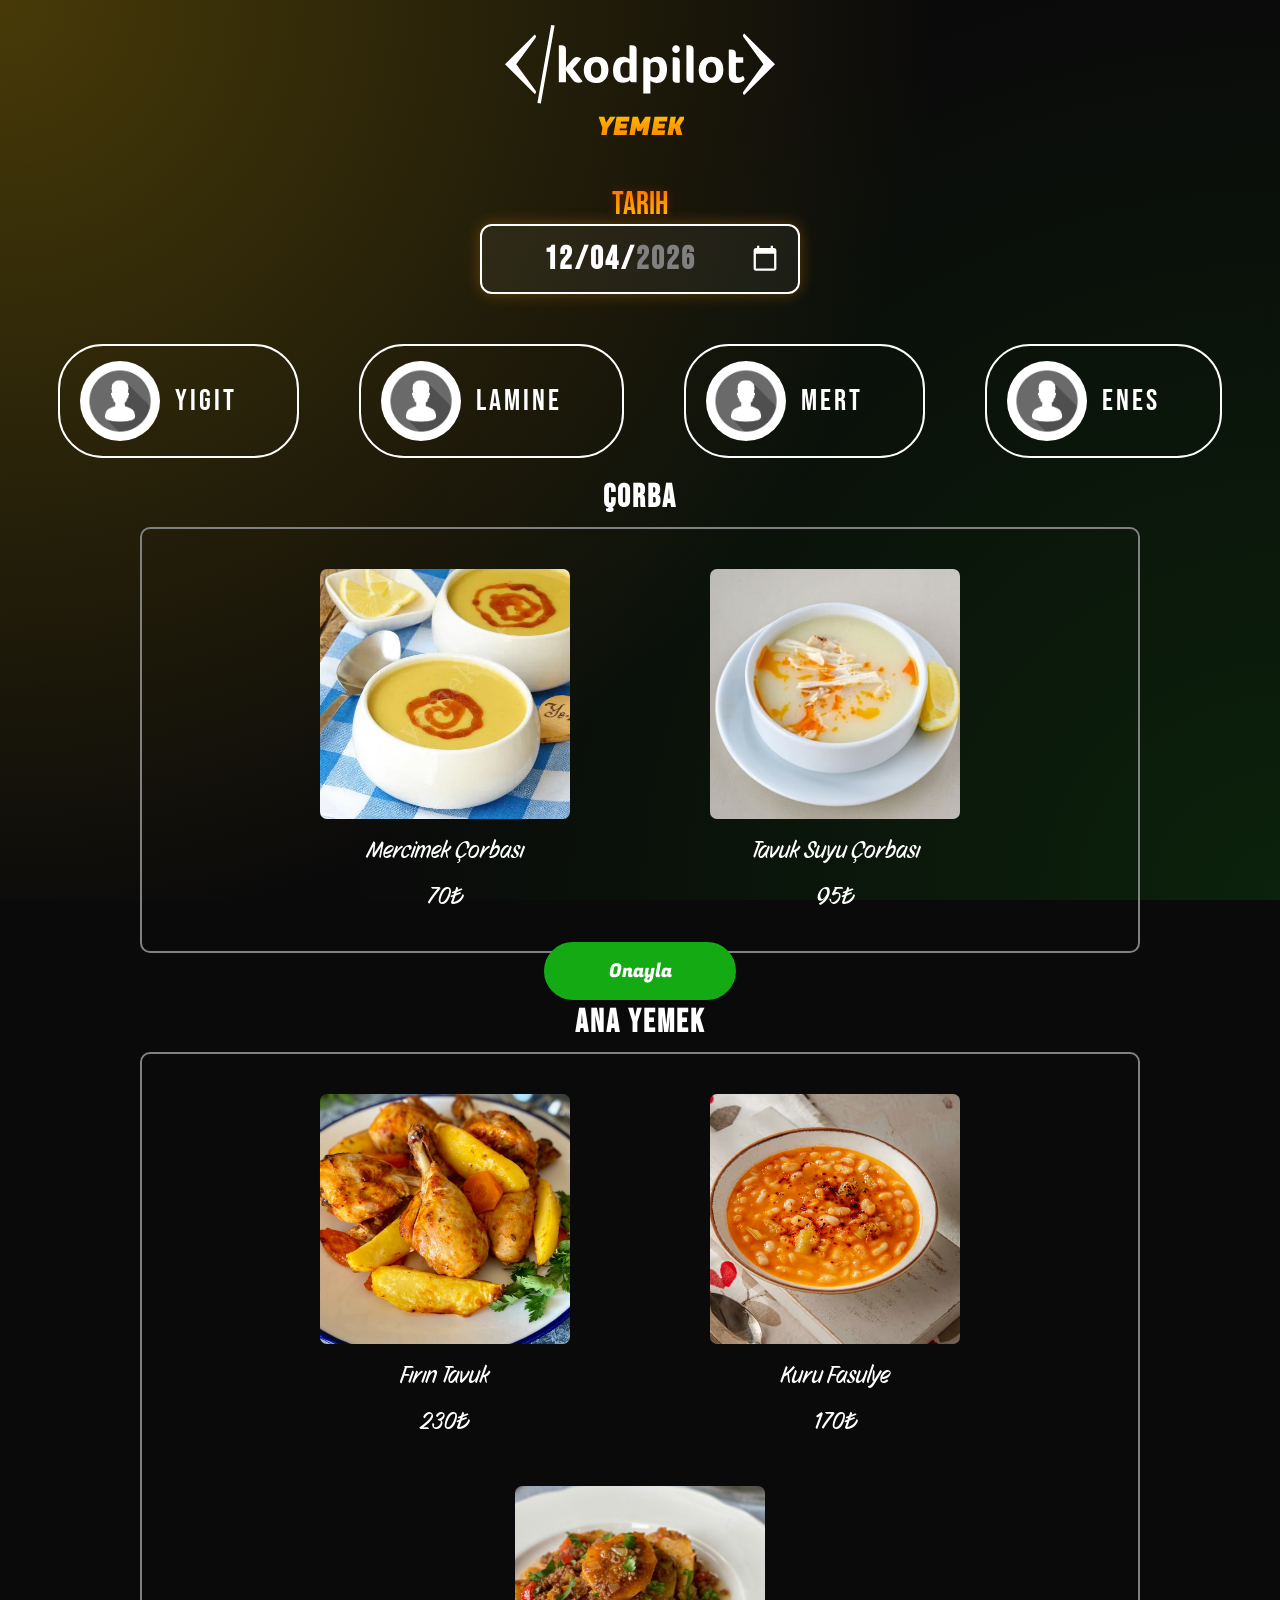
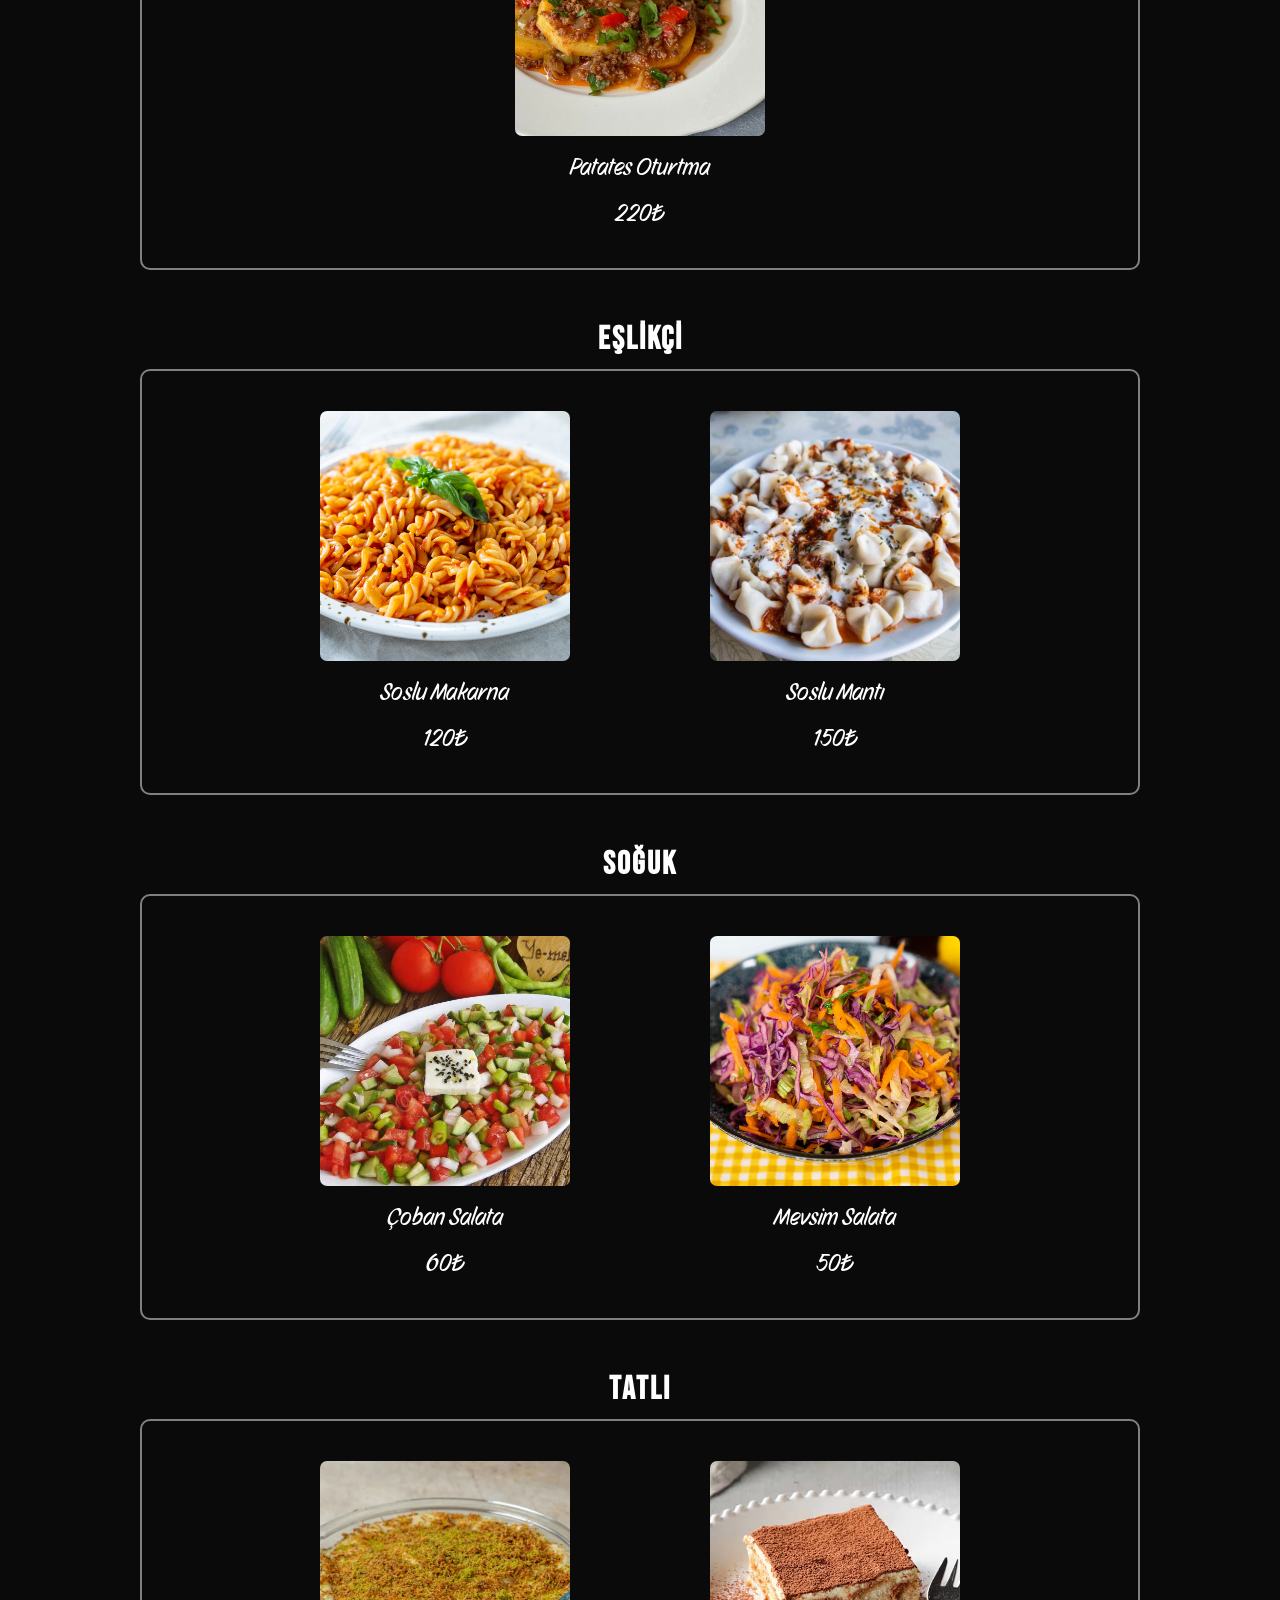
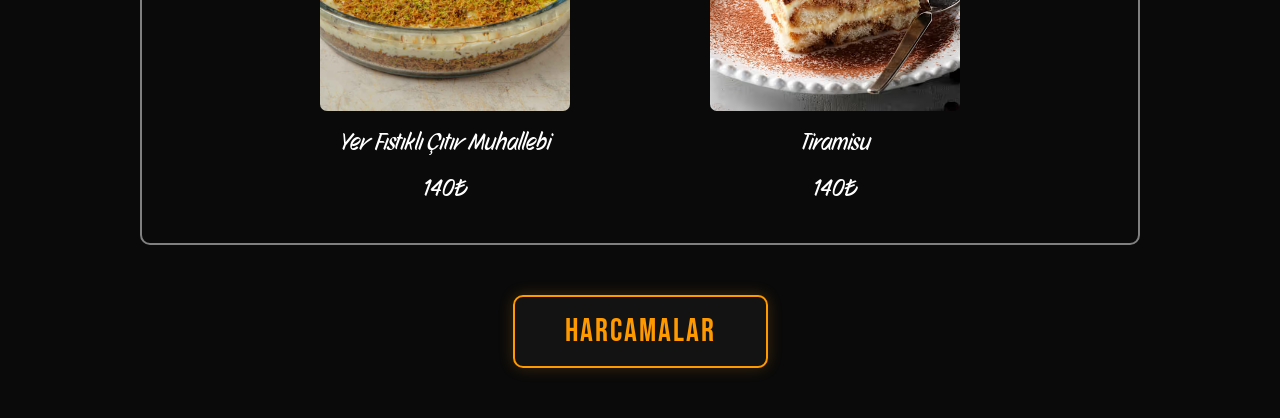
<file: index.html>
<!DOCTYPE html>
<html lang="en">
<head>
    <meta charset="UTF-8">
    <meta name="viewport" content="width=device-width, initial-scale=1.0">
    <title></kodpilot> Yemek</title>
    <link rel="stylesheet" href="style.css">
    <script type="module" src="newapp.js"></script>
    <link rel="icon" type="image/png" href="assets/favicon.png">
</head>
<body>
    <div class="logo-container">
    <img src="assets/svgexport-1.svg" alt="Kodpilot Logo" class="main-logo">
    <span class="logo-subtitle">YEMEK</span>
    </div>

    <div class="tarih">
      <label for="start"></label>
      <p>Tarih</p>
      <input type="date" id="tarih" min="2026-01-01" >


    </div>

    <div class="profile">
      <div class="yigit">
        <img src="assets/avatar.jpg" alt="Avatar">
        <p>Yigit</p>
      </div>
      <div class="Lamine">
        <img src="assets/avatar.jpg" alt="Avatar">
        <p>Lamine</p>
      </div>
      <div class="Mert">
        <img src="assets/avatar.jpg" alt="Avatar">
        <p>Mert</p>
      </div>
      <div class="Enes">
        <img src="assets/avatar.jpg" alt="Avatar">
        <p>Enes</p>
      </div>
      
    </div>

    <div class="container" id="dinamik-menu-alani">
    <p class="secim-mesaji">Günün menüsünü görmek için lütfen yukarıdan bir tarih seçin.</p>
</div>

<div class="alt-navigasyon">
    <a href="history.html" class="harcamalar-btn">HARCAMALAR</a>
    </div>
     
    <button class="onayla">Onayla</button>

</body>
</html>
</file>
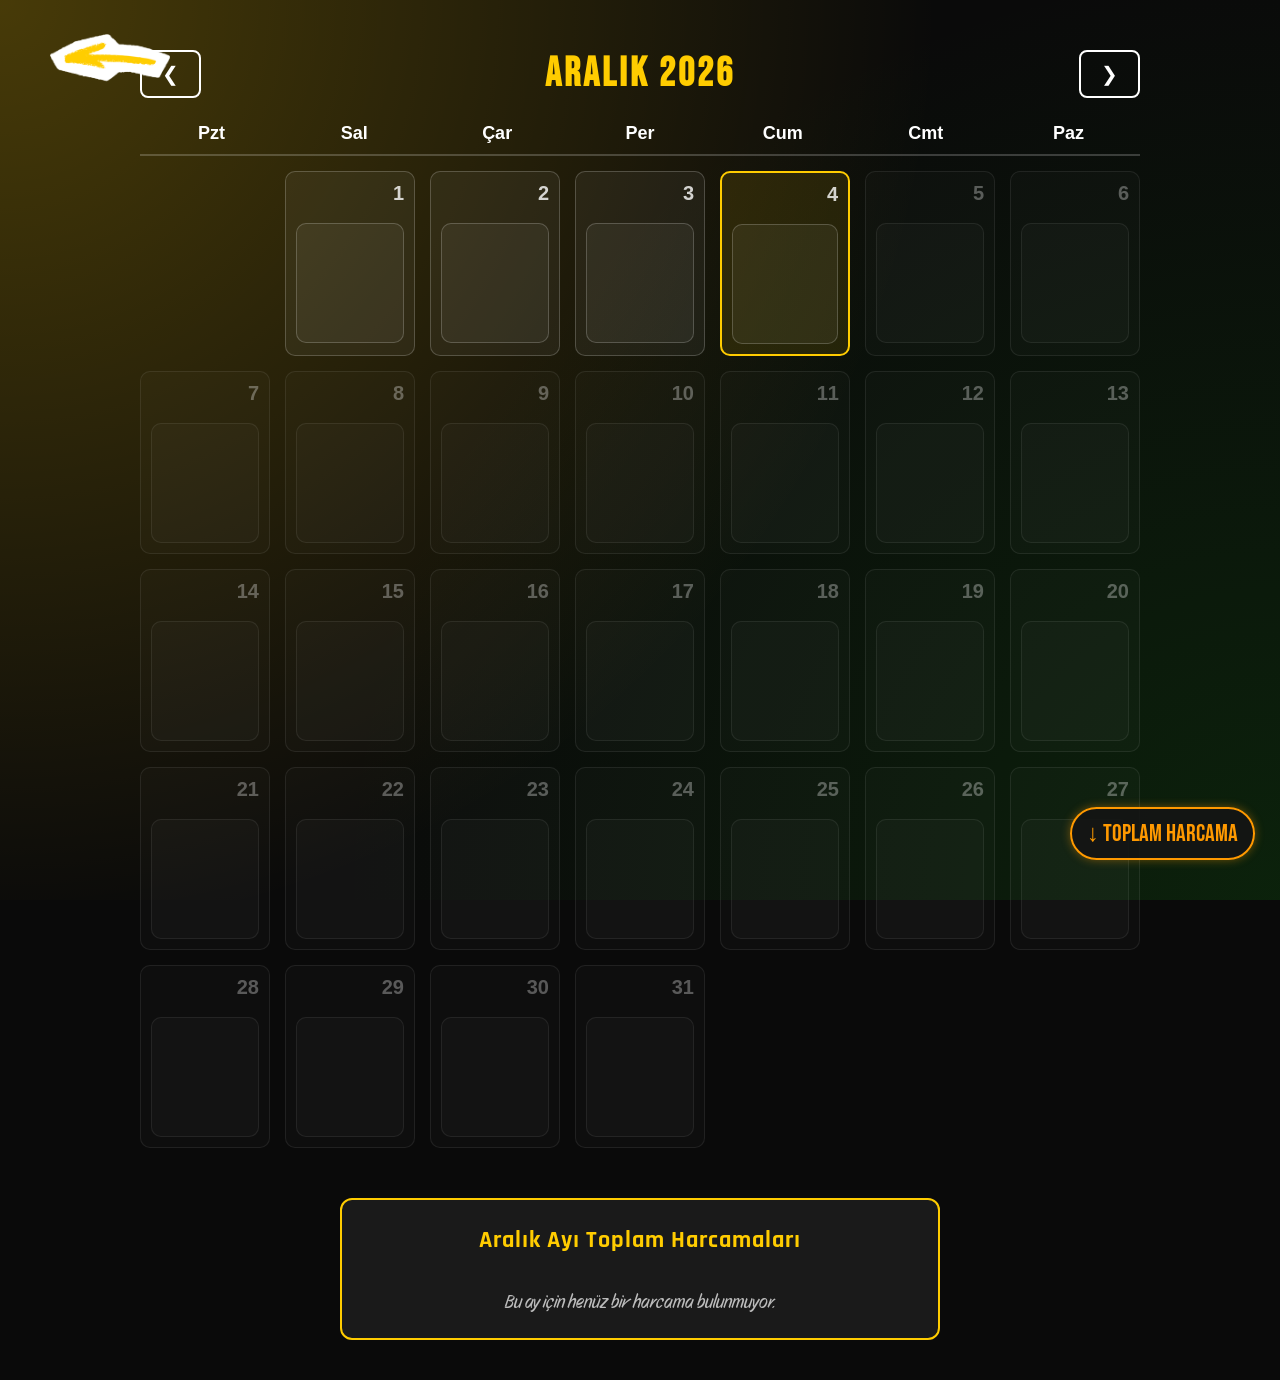
<file: history.html>
<!DOCTYPE html>
<html lang="en">
<head>
    <meta charset="UTF-8">
    <meta name="viewport" content="width=device-width, initial-scale=1.0">
    <title></kodpilot> Sepet</title>
    <link rel="stylesheet" href="style.css">
    <link rel="icon" type="image/png" href="assets/favicon.png">
    <script type="module" src="newapp.js" defer ></script>
</head>
<body>
    <div class="geridon">
        <div class="geridon__logo">
            <a href="index.html">
                <img src="assets/arrow.png" alt="Geri Dön Logo">
            </a>
        </div>
    </div>

    <div class="ozel-takvim-kapsayici">
        <div class="takvim-ust-bilgi">
            <button id="onceki-ay">&#10094;</button> 
            <h2 id="ay-yil-baslik">Aylık Planlayıcı</h2>
            <button id="sonraki-ay">&#10095;</button> 
        </div>
        

        <div class="takvim-gun-isimleri">
            <div>Pzt</div><div>Sal</div><div>Çar</div><div>Per</div><div>Cum</div><div>Cmt</div><div>Paz</div>
        </div>

        <div class="takvim-izgara" id="takvim-gunleri"></div>
    </div>

    <a href="#profilToplamAlani" class="asagi-kaydir-btn">↓ TOPLAM HARCAMA</a>

    <div class="profilToplam" id="profilToplamAlani">
    </div>

    <div class="modal-arkaplan" id="gunModali">
        <div class="modal-pencere">
            <button class="modal-kapat" id="modalKapatBtn">&times;</button>
            <h3 id="modal-baslik" class="modal-baslik">Sipariş Detayı</h3>
            <div class="modal-icerik">
            </div>
        </div>
    </div>
</body>
</html>
</file>
<file: style.css>
@import url('https://fonts.googleapis.com/css2?family=Fugaz+One&family=Oswald:wght@200..700&display=swap');
@import url('https://fonts.googleapis.com/css2?family=Bebas+Neue&family=Fugaz+One&family=Oswald:wght@200..700&display=swap');
@import url('https://fonts.googleapis.com/css2?family=Bebas+Neue&family=Fugaz+One&family=Oswald:wght@200..700&family=Rajdhani:wght@300;400;500;600;700&display=swap');
@import url('https://fonts.googleapis.com/css2?family=Bebas+Neue&family=Fugaz+One&family=Iosevka+Charon+Mono:ital,wght@0,300;0,400;0,500;0,700;1,300;1,400;1,500;1,700&family=Oswald:wght@200..700&family=Rajdhani:wght@300;400;500;600;700&family=Story+Script&display=swap');
* {
    margin: 0;
    padding: 0;
    box-sizing: border-box;
}

body {
    background-color: #0a0a0a; /* Zifiri siyah yerine ışığın tutunabileceği çok çok koyu bir gri/siyah */
    background-image: 
        radial-gradient(circle at 0% 0%, rgba(255, 204, 0, 0.25) 0%, transparent 60%),
        radial-gradient(circle at 100% 100%, rgba(20, 170, 20, 0.15) 0%, transparent 60%);
    background-attachment: fixed;
}

/* .hp__title {
    text-align: center;
    color : white;
    padding-top: 1em;
    font-family: 'Fugaz One', sans-serif;
    font-size: 4em;
    background: linear-gradient(to left, #ff3300, #ff9900, #ffcc00);
    background-clip: text;
    -webkit-background-clip: text;
    -webkit-text-fill-color: transparent;
}
.hp__title2 {
    text-align: center;
    color : white;
    padding-top: 0.5em;
    font-family: 'Fugaz One', sans-serif;
    font-size: 4em;
    background: linear-gradient(to right, #ff3300, #ff9900, #ffcc00);
    background-clip: text;
    -webkit-background-clip: text;
    -webkit-text-fill-color: transparent;
} */

/* 1. Yeni Kapsayıcı Div (Başlık ve Listeyi Ortalar) */
.kategori-bolumu {
    display: flex;
    flex-direction: column;
    align-items: center; /* H2 başlığı ve listeyi tam ortaya sabitler */
    width: 100%;
}

/* 2. Başlığın Temizlenmiş Hali */
.kategori-bolumu h2 {
    color: white;
    font-family: 'Bebas Neue', sans-serif;
    font-size: 32px;
    letter-spacing: 2px;
    margin: 10px; /* Listeyle arasına düzgün bir boşluk */
    /* Eski amele "padding-left: 2em" falan hep çöpe gitti */
}

/* 3. Eski Grid'i Flex Yaptık */
.list {
    display: flex;
    flex-direction: row;     /* YEMEKLERİ YAN YANA DİZER */
    flex-wrap: wrap;         /* Satıra sığmazsa alt satıra geçirir */
    justify-content: center; 
    gap: 30px;               /* Kartlar arası boşluk */
    width: 90%;
    max-width: 1000px;
    padding: 30px;           
    border: 2px solid grey;
    border-radius: 10px;
}

#dinamik-menu-alani {
    display: flex;
    flex-direction: column; /* İçindeki tüm kategorileri alt alta diz */
    gap: 40px;              /* Kategorilerin ARASINA kusursuz boşluk at */
}

/* 1. Tüm Logoyu Ortala */
.logo-container {
    display: flex;
    flex-direction: column; 
    align-items: center;    
    justify-content: center; 
    margin-top: 20px;       
    margin-bottom: 20px;    
}

/* 2. Logonun Kendisini Ayarla */
.main-logo {
    height: 80px;           
    width: auto;            
    margin: 5px;     
}

/* 3. Ufak "yemek" Yazısının Stili */
.logo-subtitle {
    font-family: 'Fugaz One', sans-serif;
    color: white;
    background: linear-gradient(to top, #ff8800, #ff9900, #ffcc00);
    background-clip: text;
    -webkit-background-clip: text;
    -webkit-text-fill-color: transparent;
    font-size: 24px;        
    font-weight: bold;      
    letter-spacing: 1px; 
}


.list > div {
  padding: 10px;
  border-radius: 10px;
  display: flex;
  flex-direction: column;  /* Kartın içindeki resim ve yazıyı alt alta dizer */
    align-items: center;     /* Kartın içindekileri tam ortaya hizalar */
    width: 360px;
    text-align: center;
  transition: transform 0.3s ease, border-color 0.3s ease, box-shadow 0.3s ease;
  position: relative;
  opacity: 0;
  animation: asagidanSüzül 0.6s cubic-bezier(0.2, 0.8, 0.2, 1) forwards;
  gap: 15px;
}

 img{
    width: 60%;
    aspect-ratio: 1/1.container;
    object-fit: cover;
    border-radius: 7px;
}


.list img:hover{
    transition: 0.3s ease;
    transform: scale(1.1);
    cursor: pointer;
}
.list img {
    width: 250px; 
    aspect-ratio: 1/1;
    object-fit: cover;
    border-radius: 7px;
    transition: 0.3s ease;
    display: block; 
}

.list > div.secili-yemek {
  border: 3px solid #ffcc00;
  box-shadow: 0 0 15px rgba(255, 204, 0, 0.6);
}

.list > div.secili-yemek img {
  filter: blur(2px) brightness(0.5);
}

.list > div.secili-yemek::after {
  content: "✔";
  position: absolute;
  top: 50%;
  left: 50%;
  transform: translate(-50%, -50%);
  color: #00ff7f;
  font-size: 40px;
  text-shadow: 0 0 10px rgba(0, 0, 0, 0.8);
  pointer-events: none;
}

.list p{
    color:white;
    font-family: Story Script;
    font-size: x-large;
}

.profile {
  display: flex;
  flex-wrap: wrap; 
  justify-content: center;
  gap: 40px;
}

.profile img{
    width: 80px;
    height: 80px;
    border-radius: 50%;
    filter: grayscale(1);
    transition: filter 0.3s ease;
}

.profile div {
  display: flex;
  align-items:center;       
  gap: 15px;
  margin: 10px;
  border: 2px solid rgb(255, 255, 255);  
  border-radius: 45px;
  padding: 15px  60px 15px 20px;
}

.profile div.secili img {
    filter: grayscale(0);
}

.profile div:hover{
    transition:0.3s ease;
    transform: scale(1.1);
    cursor: pointer;
}

.profile p{
    color: white;
    font-size: 30px;
    font-family: Bebas Neue;
    letter-spacing: 3px;
    margin: 0;
}

.profile div.secili {
  border-color: #ffcc00; 
  background-color: rgba(255, 255, 255, 0.1); 
  transform: scale(1.05);
}

.tarih {
    display: flex;
    flex-direction: column;
    align-items: center;
    justify-content: center;
    margin: 40px auto;
    width: 100%;
}

.tarih p{
    font-family: 'Bebas Neue', sans-serif;
    font-size: xx-large;
    background: linear-gradient( #ff6a00, #ff9900, #ffcc00);
    background-clip: text;
    -webkit-background-clip: text;
    -webkit-text-fill-color: transparent;
    filter: drop-shadow(0 0 5px rgba(255, 51, 0, 0.3));
}

.tarih input[type="date"] {
    font-size: 32px; 
    font-weight: bold; /* Yazı ağırlığı artırıldı */
    font-family: 'Bebas Neue', 'Rajdhani', sans-serif;
    padding: 10px 20px;
    width: 320px;
    height: 70px; /* Büyüyen fontu ortalamak için kutu yüksekliği hafif artırıldı */
    background-color: rgba(20, 20, 20, 0.9);
    color: #ffffff;
    border: 2px solid #ff9900;
    border-radius: 12px;
    text-align: center;
    cursor: pointer;
    box-shadow: 0 0 15px rgba(255, 153, 0, 0.3);
}

/* WebKit tabanlı tarayıcılar için iç metin (Shadow DOM) müdahalesi */
.tarih input[type="date"]::-webkit-datetime-edit {
    padding: 5px;
    font-size: 32px;
    line-height: normal;
}

#tarih {
  background-color: rgba(255, 255, 255, 0.05);
  color: white;
  font-family: 'Bebas Neue', sans-serif;
  font-size: 22px;
  letter-spacing: 2px;
  padding: 12px 20px;
  border: 2px solid white;
  border-radius: 12px;
  outline: none;
  cursor: pointer;
  transition: all 0.3s ease;
}

#tarih:hover, #tarih:focus {
  border-color: #ffcc00;
  background-color: rgba(255, 255, 255, 0.15);
  transform: scale(1.02);
}

#tarih::-webkit-calendar-picker-indicator {
  filter: invert(1);
  cursor: pointer;
  transform: scale(1.3);
  margin-left: 15px;
}


.logo {
  position: absolute;
  top: 5em;
  right: 4em;
  z-index: 1000;
  filter: invert(1);
}

.logo img {
  width: 80px;
  height: auto;
  transition: transform 0.3s ease;
}

.logo:hover img {
  transform: scale(1.1);
}

.onayla{
    border: 4px solid rgb(20, 170, 20);
    background-color: rgb(20, 170, 20);
    border-radius: 30px;
    position: fixed;
    left: 50%;
    width: 10em;
    z-index: 9999;
    transform: translateX(-50%);
    height: 3em;
    bottom: -100px;
    transition: bottom 0.4s ease;
    color: white;
    font-family: 'Fugaz One', sans-serif;
    font-size: larger;
    cursor: pointer;
    outline: none; /* Butona tıklayınca tarayıcının attığı çirkin mavi çerçeveyi engeller */
}

.onayla.active {
    bottom: 20px;
}

.onayla:hover{
    cursor: pointer;
}

                           /* TAKVİM ZIMBIRTI SAYFA ŞEYİ */               




.ozel-takvim-kapsayici {
  width: 90%;
  max-width: 1000px;
  margin: 50px auto; 
  font-family: sans-serif;
  color: white;
}

.takvim-ust-bilgi {
  display: flex;
  justify-content: space-between;
  align-items: center;
  margin-bottom: 25px;
}

.takvim-ust-bilgi h2 {
  font-family: 'Bebas Neue', sans-serif;
  font-size: 40px;
  letter-spacing: 3px;
  margin: 0;
  color: #ffcc00;
}

.takvim-ust-bilgi button {
  background-color: transparent;
  color: white;
  border: 2px solid white;
  border-radius: 8px;
  padding: 10px 20px;
  font-size: 20px;
  cursor: pointer;
  transition: all 0.3s ease;
}

.takvim-ust-bilgi button:hover {
  background-color: rgba(255, 255, 255, 0.1);
  border-color: #ffcc00;
  color: #ffcc00;
  transform: scale(1.1);
}

.takvim-gun-isimleri {
  display: grid;
  grid-template-columns: repeat(7, 1fr);
  text-align: center;
  font-size: 18px;
  font-weight: bold;
  margin-bottom: 15px;
  padding-bottom: 10px;
  border-bottom: 2px solid rgba(255, 255, 255, 0.2);
}

.takvim-izgara {
  display: grid;
  grid-template-columns: repeat(7, 1fr);
  gap: 15px;
}

.takvim-izgara div {
  background-color: rgba(255, 255, 255, 0.05);
  border: 1px solid rgba(255, 255, 255, 0.2);
  border-radius: 10px;
  min-height: 120px; 
  padding: 10px;
  display: flex;
  flex-direction: column;
  transition: all 0.3s ease;
  cursor: pointer;
}

.takvim-izgara div:not(.bos-kutu):hover {
  border-color: #ffcc00;
  background-color: rgba(255, 255, 255, 0.15);
  transform: scale(1.03);
}

.takvim-izgara .gun-numarasi {
  align-self: flex-end; 
  font-size: 20px;
  font-weight: bold;
  color: rgba(255, 255, 255, 0.8);
  margin-bottom: 10px;
}

.takvim-izgara .bugun {
  border: 2px solid #ffcc00;
  background-color: rgba(255, 204, 0, 0.1);
}

.takvim-izgara .bos-kutu {
  background-color: transparent;
  border: none;
  cursor: default;
}


                             /* TAKVİM MODAL */

.modal-arkaplan {
  position: fixed;
  top: 0;
  left: 0;
  width: 100%;
  height: 100%;
  background-color: rgba(0, 0, 0, 0.8);
  display: flex;
  justify-content: center;
  align-items: center;
  z-index: 99999;
  opacity: 0;
  visibility: hidden;
  transition: all 0.3s ease;
}

.modal-arkaplan.acik {
  opacity: 1;
  visibility: visible;
}

.modal-pencere {
  background-color: #1a1a1a;
  border: 2px solid #ffcc00;
  border-radius: 15px;
  width: 90%;
  max-width: 500px;
  padding: 30px;
  position: relative;
  color: white;
  transform: scale(0.7);
  transition: transform 0.3s ease;
  display: flex;
  max-height: 80vh;
  flex-direction: column;
}

.modal-arkaplan.acik .modal-pencere {
  transform: scale(1);
}

.modal-baslik {
  font-family: 'Bebas Neue', sans-serif;
  color: #ffcc00;
  font-size: 32px;
  margin-top: 0;
  letter-spacing: 2px;
}
.modal-kapat {
  position: absolute;
  top: 15px;
  right: 20px;
  background: transparent;
  border: none;
  color: white;
  font-size: 30px;
  cursor: pointer;
  transition: color 0.3s ease;
}

.modal-kapat:hover {
  color: #ffcc00; 
}

.modal-icerik{
    font-family: Story Script, cursive;
    overflow-y: auto;    /* İçerik sığmazsa sadece bu div içinde kaydırma çubuğu çıkar */
    padding-right: 10px; /* Kaydırma çubuğu yazıya yapışmasın diye */
    flex-grow: 1;
}

.modal-icerik li{
    list-style: none;
}

.modal-baslik{
    font-family: Rajdhani;
}


.geridon__logo {
    position: absolute;
    top: 20px;
  left: 50px;
  z-index: 1000;
}
.geridon__logo img{
    width: 120px;
    height: auto;
    transition: transform 0.3s ease;
    display: block;
    transform-origin: left center;
}
.geridon__logo:hover img{
    transform: scale(1.2);
}


/* toplam tutar */
.profilToplam {
  display: flex;
  flex-direction: column;
  gap: 15px;
  margin: 40px auto;
  max-width: 600px;
  padding: 25px;
  background-color: #1a1a1a;
  border: 2px solid #ffcc00;
  border-radius: 12px;
  color: white;
}

.profil-aylik-kart {
  display: flex;
  justify-content: space-between;
  align-items: center;
  padding: 15px 20px;
  background: rgba(255, 255, 255, 0.05);
  border-radius: 8px;
  border-left: 4px solid #ffcc00;
  transition: transform 0.3s ease;
}

.profil-aylik-kart:hover {
  transform: scale(1.02);
  background: rgba(255, 255, 255, 0.08);
}

.profil-aylik-isim {
  font-size: 22px;
  font-family: 'Rajdhani', sans-serif; 
  font-weight: bold;
  color: #ffcc00;
}

.profil-aylik-tutar {
  font-size: 26px;
  font-weight: bold;
  color: #4CAF50;
}


.secim-mesaji {
    text-align: center;
    color: #ffcc00;
    font-size: 24px;
    font-family: 'Rajdhani', sans-serif;
    font-weight: 600;
    margin: 60px auto;
    padding: 30px 20px;
    max-width: 700px; 
    background-color: rgba(20, 20, 20, 0.9); 
    border: 1px solid #ffcc00; 
    border-radius: 15px;
    box-shadow: 
        0 0 10px rgba(255, 204, 0, 0.6),   
        0 0 20px rgba(255, 204, 0, 0.4),  
        0 0 40px rgba(255, 204, 0, 0.2);  
    letter-spacing: 1.5px;
}

@keyframes asagidanSüzül {
    0% {
        opacity: 0;
        transform: translateY(40px) scale(0.95);
    }
    100% {
        opacity: 1;
        transform: translateY(0) scale(1);
    }
}




.alt-navigasyon {
    display: flex;
    justify-content: center; /* Butonu yatay eksende merkeze hizalar */
    width: 100%;
    margin: 50px 0;
}

.harcamalar-btn {
    display: inline-block;
    padding: 15px 50px;
    font-family: 'Bebas Neue', 'Rajdhani', sans-serif;
    font-size: 32px;
    color: #ff9900; /* Turuncu metin */
    background-color: rgba(20, 20, 20, 0.9); /* Koyu arka plan */
    border: 2px solid #ff9900; /* Turuncu çerçeve */
    border-radius: 10px;
    text-decoration: none; /* Anchor etiketinin varsayılan alt çizgisini kaldırır */
    letter-spacing: 2px;
    box-shadow: 0 0 15px rgba(255, 153, 0, 0.2); /* Hafif dış gölge */
    transition: all 0.3s ease; /* Hover durumu için animasyon geçiş süresi */
}

/* Kullanıcı butonun üzerine geldiğinde (Hover State) tetiklenecek kurallar */
.harcamalar-btn:hover {
    background-color: #ff9900;
    color: #141414; /* Metin rengi koyuya döner */
    box-shadow: 0 0 25px rgba(255, 153, 0, 0.6); /* Gölge yoğunluğu artar */
    transform: translateY(-3px); /* Y ekseninde 3px yukarı kalkma efekti */
}

html {
    scroll-behavior: smooth;
}

.asagi-kaydir-btn {
    position: fixed;
    right: 25px;
    bottom: 40px;
    background-color: rgba(20, 20, 20, 0.9);
    color: #ff9900;
    border: 2px solid #ff9900;
    border-radius: 30px;
    padding: 10px 15px;
    font-family: 'Bebas Neue', 'Rajdhani', sans-serif;
    font-size: 24px;
    text-decoration: none;
    z-index: 1000;
    box-shadow: 0 0 10px rgba(255, 153, 0, 0.4);
    transition: all 0.3s ease;
}

.asagi-kaydir-btn:hover {
    background-color: #ff9900;
    color: #141414;
    transform: translateY(-5px);
}

.gelecek-gun {
    opacity: 0.4;
    cursor: not-allowed;
    pointer-events: none;
}
</file>
